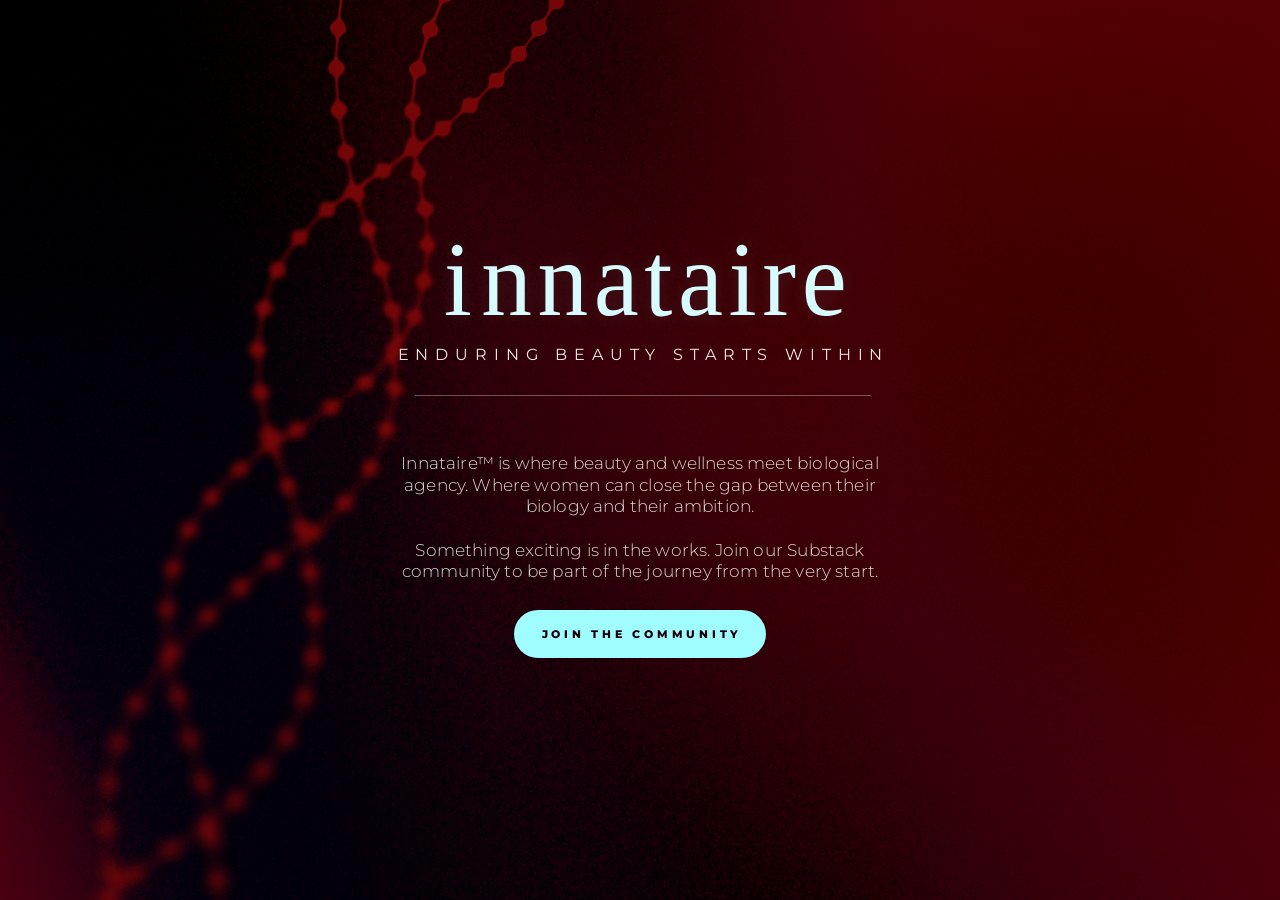
<file: index.html>
<!doctype html>
<html lang="en">
  <head>
    <meta charset="utf-8">
    <meta name="viewport" content="width=device-width, initial-scale=1">
    <link rel="canonical" href="https://www.innataire.com/">
    <!-- Ownership verification configuration: paste the account-supplied content
         value and uncomment its tag. Keep these tags in the static HTML head.
    <meta name="google-site-verification" content="">
    <meta name="msvalidate.01" content="">
    -->
    <meta
      name="description"
      content="Innataire is where beauty and wellness meet biological agency. Join our Substack community from the very start."
    >
    <meta property="og:type" content="website">
    <meta property="og:url" content="https://www.innataire.com/">
    <meta property="og:site_name" content="Innataire">
    <meta property="og:title" content="Innataire — Enduring Beauty Starts Within">
    <meta
      property="og:description"
      content="Innataire is where beauty and wellness meet biological agency. Join our Substack community from the very start."
    >
    <meta property="og:image" content="https://www.innataire.com/assets/og-image.jpg">
    <meta property="og:image:alt" content="Innataire — Enduring Beauty Starts Within">
    <meta name="twitter:card" content="summary_large_image">
    <meta name="twitter:title" content="Innataire — Enduring Beauty Starts Within">
    <meta
      name="twitter:description"
      content="Innataire is where beauty and wellness meet biological agency. Join our Substack community from the very start."
    >
    <meta name="twitter:image" content="https://www.innataire.com/assets/og-image.jpg">
    <meta name="twitter:image:alt" content="Innataire — Enduring Beauty Starts Within">
    <title>Innataire — Enduring Beauty Starts Within</title>
    <script type="application/ld+json">
      {
        "@context": "https://schema.org",
        "@graph": [
          {
            "@type": "WebSite",
            "@id": "https://www.innataire.com/#website",
            "url": "https://www.innataire.com/",
            "name": "Innataire",
            "publisher": { "@id": "https://www.innataire.com/#organization" }
          },
          {
            "@type": "Organization",
            "@id": "https://www.innataire.com/#organization",
            "url": "https://www.innataire.com/",
            "name": "Innataire",
            "description": "Innataire is where beauty and wellness meet biological agency."
          }
        ]
      }
    </script>
    <script defer src="js/measurement-config.js"></script>
    <script defer src="js/measurement.js"></script>
    <link rel="stylesheet" href="css/style.css">
  </head>
  <body>
    <main class="splash">
      <section class="splash__content" aria-labelledby="site-title">
        <h1 id="site-title" class="splash__title" aria-label="Innataire — Enduring Beauty Starts Within">
          <span class="splash__wordmark" aria-hidden="true">
            <span class="splash__initial">i</span>nnataire
          </span>
        </h1>
        <p class="splash__strapline">ENDURING BEAUTY STARTS WITHIN</p>
        <div class="splash__copy">
          <p>
            Innataire™ is where beauty and wellness meet biological agency. Where women can close the gap between their biology and their ambition.
          </p>
          <p>
            Something exciting is in the works. Join our Substack community to be part of the journey from the very start.
          </p>
        </div>
        <a class="splash__button" href="https://innataire.substack.com/subscribe">JOIN THE COMMUNITY</a>
      </section>
    </main>
  </body>
</html>
</file>
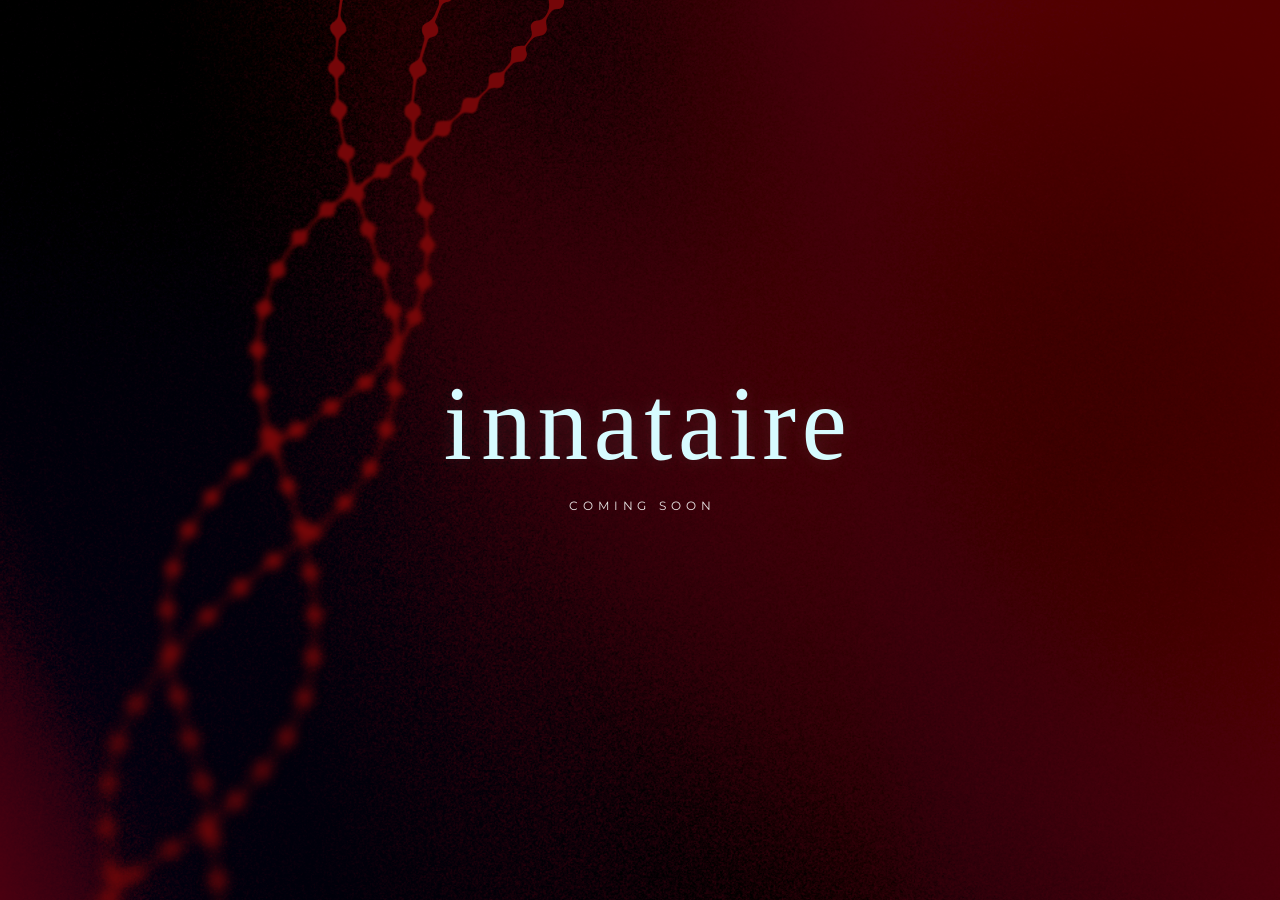
<file: pre-index.html>
<!doctype html>
<html lang="en">
  <head>
    <meta charset="utf-8">
    <meta name="viewport" content="width=device-width, initial-scale=1">
    <!-- Retained legacy page; the current homepage is the only sitemap entry. -->
    <meta name="robots" content="noindex, follow">
    <link rel="canonical" href="https://www.innataire.com/pre-index.html">
    <meta
      name="description"
      content="Innataire — coming soon."
    >
    <title>Innataire — Coming Soon</title>
    <script defer src="js/measurement-config.js"></script>
    <script defer src="js/measurement.js"></script>
    <link rel="stylesheet" href="css/style.css">
  </head>
  <body>
    <main class="splash">
      <section class="splash__content" aria-labelledby="site-title">
        <h1 id="site-title" class="splash__title" aria-label="Innataire — Coming Soon">
          <span class="splash__wordmark" aria-hidden="true">
            <span class="splash__initial">i</span>nnataire
          </span>
        </h1>
        <p class="splash__coming-soon">Coming Soon</p>
      </section>
    </main>
  </body>
</html>
</file>
<file: css/style.css>
@import url("https://fonts.googleapis.com/css2?family=Montserrat:wght@300;400;800&display=swap");

:root {
  --text: #d7fbff;
  --text-soft: rgba(255, 255, 255, 0.9);
  --text-muted: rgba(255, 255, 255, 0.84);
  --button-bg: #9ffcff;
  --button-text: #160008;
  --button-hover-bg: #f9eeee;
}

* {
  box-sizing: border-box;
}

html,
body {
  min-height: 100%;
  margin: 0;
}

body {
  font-family: "Montserrat", Arial, Helvetica, sans-serif;
  background-color: #140006;
}

.splash {
  position: relative;
  display: grid;
  min-height: 100vh;
  min-height: 100svh;
  overflow-x: hidden;
  overflow-y: auto;
  place-items: center;
  padding: 48px 24px;
  background-image: url("../assets/Helix.png"), url("../assets/BG.png");
  background-repeat: no-repeat, no-repeat;
  background-position: left 54px center, center;
  background-size: auto 100vh, cover;
  color: var(--text-soft);
  text-align: center;
}

.splash__content {
  position: relative;
  z-index: 1;
  display: flex;
  flex-direction: column;
  align-items: center;
  width: min(100%, 760px);
  transform: translateY(-2px);
}

.splash__title {
  margin: 0;
  color: var(--text);
  font-family: Didot, "Bodoni MT", "Times New Roman", serif;
  font-size: clamp(4.75rem, 8.25vw, 7.4rem);
  font-weight: 400;
  line-height: 0.8;
  letter-spacing: 0.055em;
  text-indent: 0.055em;
  text-shadow: 0 0 18px rgba(174, 255, 255, 0.1);
}

.splash__wordmark {
  display: inline-block;
  transform: scaleX(0.96);
  transform-origin: center;
}

.splash__initial {
  display: inline-block;
  margin-right: 0.035em;
}

.splash__coming-soon {
  margin: 34px 0 0;
  padding-left: 0.42em;
  color: var(--text-soft);
  font-size: clamp(0.72rem, 0.42vw, 0.92rem);
  font-weight: 400;
  line-height: 1.2;
  letter-spacing: 0.42em;
  text-transform: uppercase;
}

.splash__strapline {
  display: flex;
  flex-direction: column;
  align-items: center;
  margin: 22px 0 0;
  padding-left: 0.42em;
  color: var(--text-soft);
  font-size: clamp(1.02rem, 0.42vw, 1.42rem);
  font-weight: 400;
  line-height: 1.2;
  letter-spacing: 0.42em;
}

.splash__strapline::after {
  width: min(456px, 64vw);
  height: 1px;
  margin-top: 31px;
  background: rgba(255, 255, 255, 0.32);
  content: "";
}

.splash__copy {
  width: min(100%, 480px);
  margin: 56px auto 0;
  color: var(--text-muted);
  font-size: 1.08rem;
  font-weight: 300;
  line-height: 1.24;
  letter-spacing: 0.01em;
  text-shadow: 0 1px 12px rgba(0, 0, 0, 0.22);
}

.splash__copy p {
  margin: 0;
}

.splash__copy p + p {
  margin-top: 22px;
}

.splash__button {
  display: flex;
  align-items: center;
  justify-content: center;
  min-width: 198px;
  min-height: 48px;
  margin-top: 28px;
  padding: 14px 24px 13px;
  border-radius: 999px;
  background: var(--button-bg);
  color: var(--button-text);
  font-size: 0.69rem;
  font-weight: 800;
  letter-spacing: 0.34em;
  line-height: 1;
  text-decoration: none;
  text-indent: 0.34em;
  transition: background-color 280ms ease, transform 280ms ease, box-shadow 280ms ease;
}

.splash__button:hover,
.splash__button:focus-visible {
  background: var(--button-hover-bg);
  box-shadow: 0 10px 24px rgba(20, 0, 6, 0.22);
 /*transform: translateY(-1px);*/
}

.splash__button:focus-visible {
  outline: 2px solid rgba(255, 255, 255, 0.82);
  outline-offset: 4px;
}

@media (max-width: 700px) {
.splash {
  align-items: start;
  padding: 29.1vh 24px 40px;
  background-image: url("../assets/BG.png");
  background-position: center;
  isolation: isolate;
  position: relative;
  overflow: clip;
  isolation: isolate;
}

.splash::before {
  position: absolute;
  z-index: 0;
  inset: auto auto -48% 55%;
  width: min(116vw, 544px);
  aspect-ratio: 532 / 1008;
  background: url("../assets/Helix.png") no-repeat center / contain;
  content: "";
  transform: translateX(-56%) rotate(37deg);
  transform-origin: center;
  pointer-events: none;
}

  .splash__content {
    width: min(100%, 356px);
    transform: none;
  }

  .splash__title {
    font-size: clamp(3.15rem, 17vw, 4.25rem);
    letter-spacing: 0.035em;
    text-indent: 0.035em;
  }

  .splash__coming-soon {
    margin-top: 24px;
    font-size: clamp(0.58rem, 2.4vw, 0.7rem);
    letter-spacing: 0.35em;
  }

  .splash__strapline {
    margin-top: 8px;
    padding-left: 0.35em;
    font-size: clamp(0.55rem, 2.55vw, 0.75rem);
    letter-spacing: 0.35em;
  }

  .splash__strapline::after {
    width: min(200px, 64vw);
    margin-top: 25px;
  }

  .splash__copy {
    width: min(100%, 328px);
    margin-top: 47px;
    font-size: clamp(1rem, 4.25vw, 1.08rem);
    line-height: 1.18;
  }

  .splash__copy p + p {
    margin-top: 21px;
  }

  .splash__button {
    min-width: 199px;
    min-height: 47px;
    margin-top: 24px;
    padding-inline: 23px;
    font-size: 0.64rem;
    letter-spacing: 0.34em;
    text-indent: 0.34em;
  }
}

@media (max-width: 360px) {
  .splash {
    padding: 27vh 16px 32px;
  }

  .splash__content {
    width: 100%;
  }

  .splash__title {
    font-size: clamp(2.8rem, 16vw, 3.5rem);
  }

  .splash__strapline {
    padding-left: 0.25em;
    font-size: clamp(0.5rem, 2.45vw, 0.62rem);
    letter-spacing: 0.25em;
  }

  .splash__strapline::after {
    margin-top: 20px;
  }

  .splash__copy {
    margin-top: 38px;
    font-size: clamp(0.88rem, 4.6vw, 0.95rem);
  }

  .splash__copy p + p {
    margin-top: 17px;
  }

  .splash__button {
    min-width: 184px;
    min-height: 44px;
    margin-top: 20px;
    font-size: 0.58rem;
  }
}

@media (max-height: 760px) and (max-width: 700px) {
  .splash {
    padding-top: 24vh;
  }

  .splash__strapline {
    margin-top: 10px;
  }

  .splash__copy {
    margin-top: 38px;
  }
}

@media (max-height: 680px) and (min-width: 701px) {
  .splash {
    padding-block: 30px;
  }

  .splash__title {
    font-size: clamp(4rem, 7vw, 6.25rem);
  }

  .splash__copy {
    margin-top: 38px;
  }
}

.substack-embed-wrap {
  width: min(100%, 480px);
  margin: 1.25rem auto 0;
}

.substack-embed-wrap iframe {
  display: block;
  width: 100%;
  max-width: 480px;
  margin: 0 auto;
}
</file>
